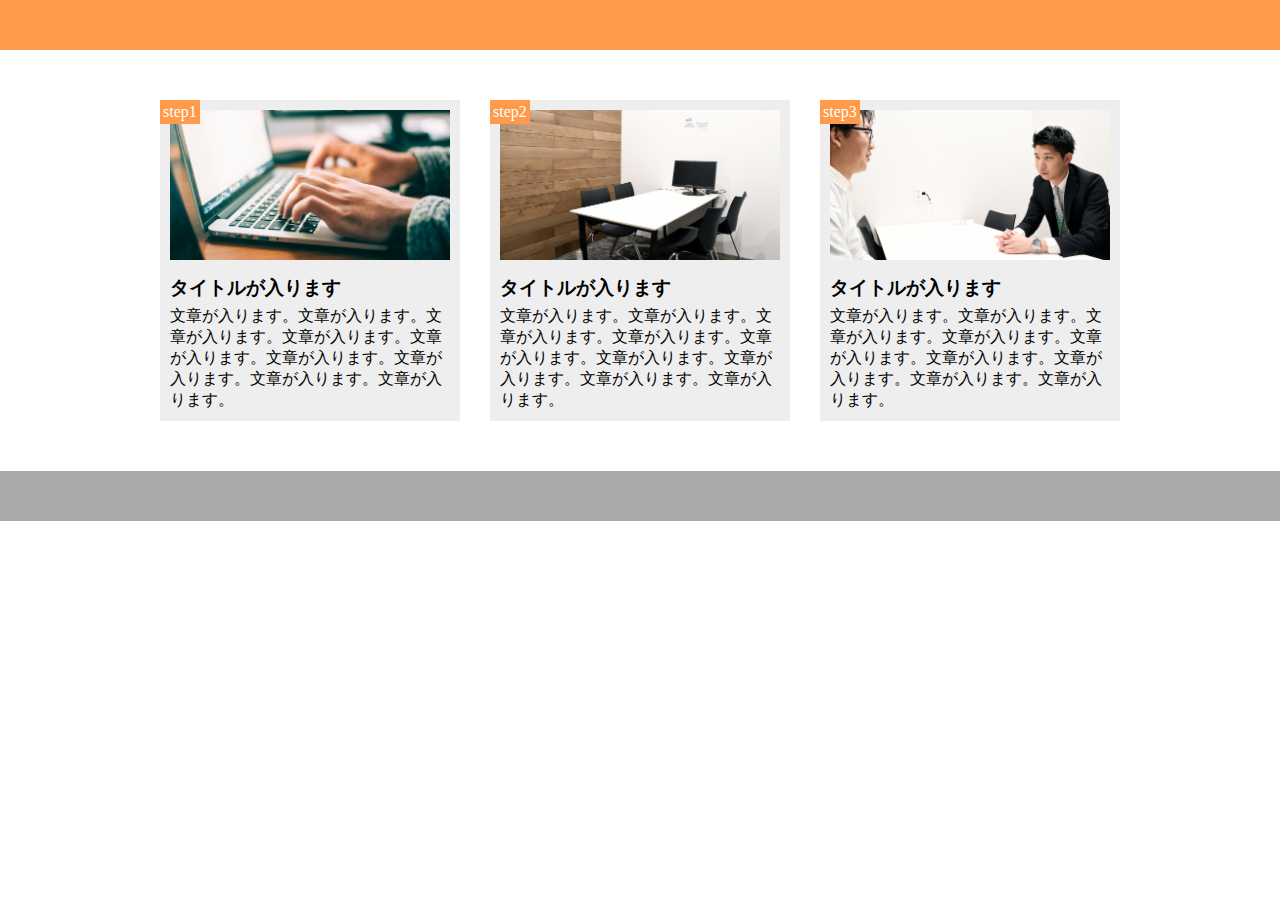
<file: lesson10/lesson10.html>
<!DOCTYPE html>
<html lang="ja">
  <head>
    <meta charset="UTF-8" />
    <meta name="viewport" content="width=device-width,initial-scale=1.0">
    <link rel="stylesheet" href="stylesheet10.css" />
    <title>lesson10</title>
  </head>


  <body>
    <header></header>

    <main>
      <div class="lessons">
        <div class="lesson">
          <span>
            <p class="step">step1</p>
          </span>
          <div class="box1"></div>
          <section class="lesson-text">
            <h3 class="">タイトルが入ります</h3>
            <p>文章が入ります。文章が入ります。文章が入ります。文章が入ります。文章が入ります。文章が入ります。文章が入ります。文章が入ります。文章が入ります。</p>
          </section>
        </div>

        <div class="lesson">
          <span>
            <p class="step">step2</p>
          </span>
          <div class="box2"></div>
          <section class="lesson-text">
            <h3>タイトルが入ります</h3>
            <p>文章が入ります。文章が入ります。文章が入ります。文章が入ります。文章が入ります。文章が入ります。文章が入ります。文章が入ります。文章が入ります。</p>
          </section>
        </div>

        <div class="lesson">
          <span>
            <p class="step">step3</p>
          </span>
          <div class="box3"></div>
          <section class="lesson-text">
            <h3>タイトルが入ります</h3>
            <p>文章が入ります。文章が入ります。文章が入ります。文章が入ります。文章が入ります。文章が入ります。文章が入ります。文章が入ります。文章が入ります。</p>
          </section>
        </div>

      </div>
    </main>

    <footer></footer>
  </body>
</html>
</file>
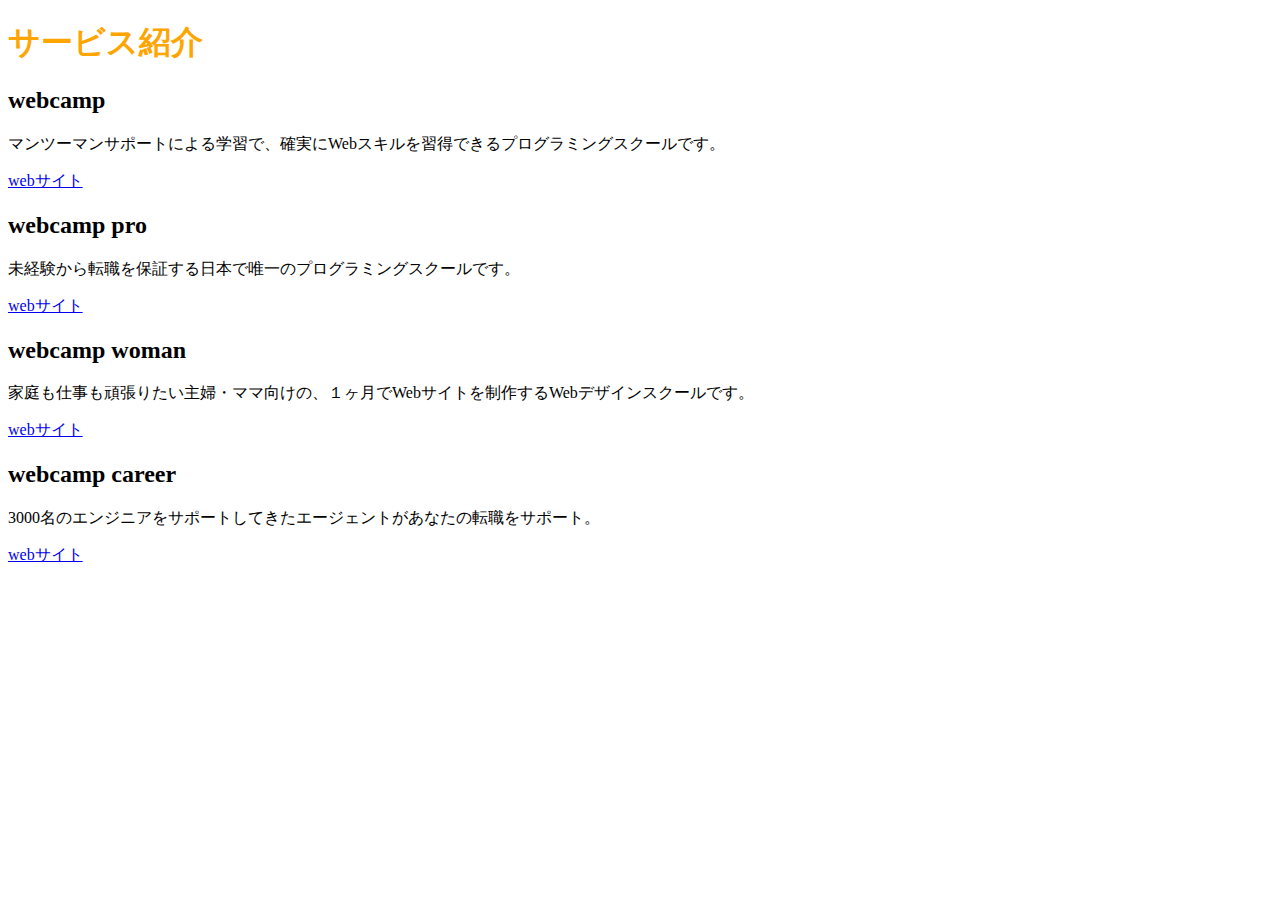
<file: lesson2/lesson2.html>
<!DOCTYPE html>
<html lang="ja">
  <head>
    <meta charset="UTF-8">
    <title>lesson2</title>
    <link rel="stylesheet" href="stylesheet2.css">
  </head>


  <body>
    <h1>サービス紹介</h1>
    <h2>webcamp</h2>
    <p>マンツーマンサポートによる学習で、確実にWebスキルを習得できるプログラミングスクールです。</p>
    <a href="https://web-camp.io/">webサイト</a>
    <h2>webcamp pro</h2>
    <p>未経験から転職を保証する日本で唯一のプログラミングスクールです。</p>
    <a href="https://web-camp.io/commit/">webサイト</a>
    <h2>webcamp woman</h2>
    <p>家庭も仕事も頑張りたい主婦・ママ向けの、１ヶ月でWebサイトを制作するWebデザインスクールです。</p>
    <a href="https://web-camp.io/pro/">webサイト</a>
    <h2>webcamp career</h2>
    <p>3000名のエンジニアをサポートしてきたエージェントがあなたの転職をサポート。</p>
    <a href="https://web-camp.io/skills/">webサイト</a>

  </body>

</html>
</file>
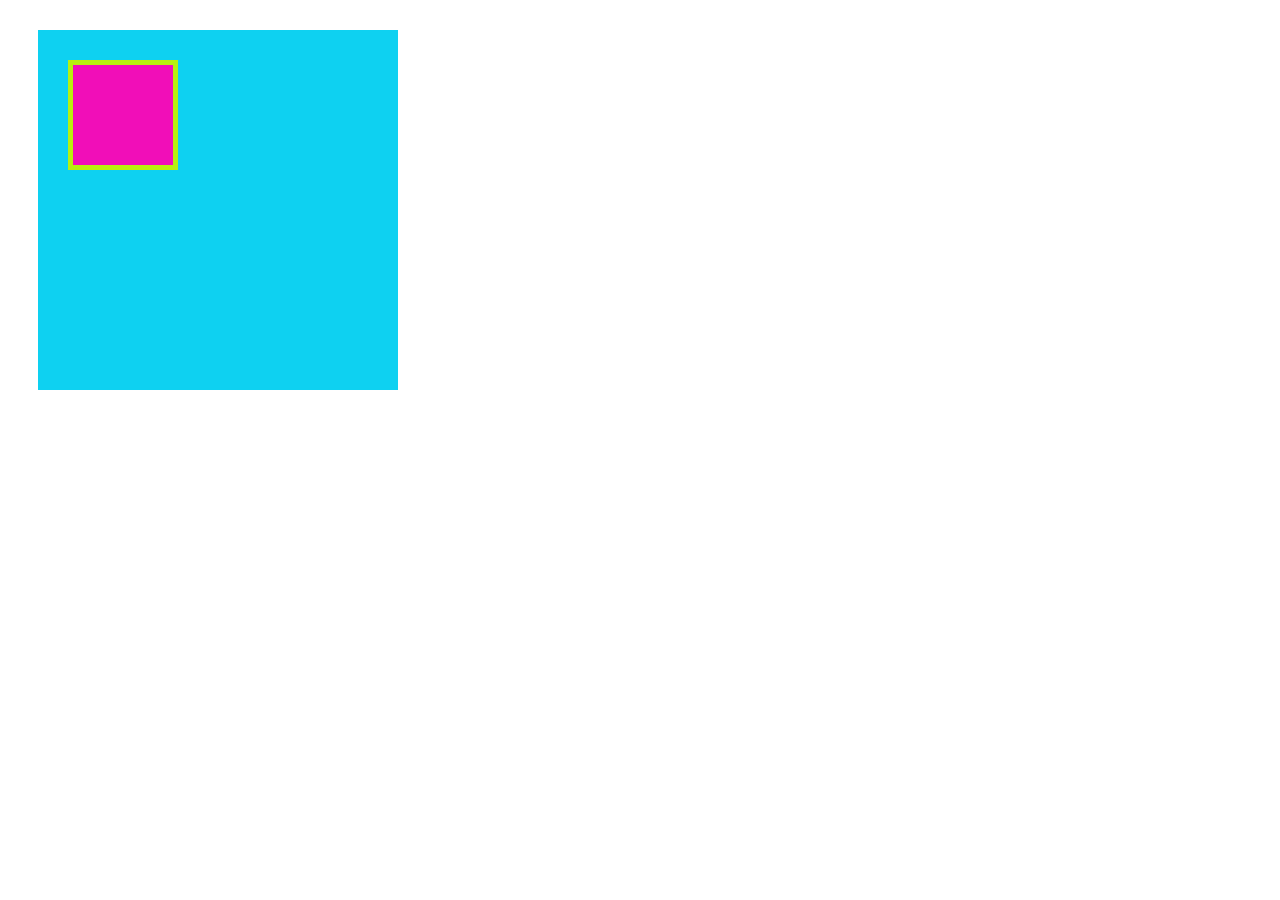
<file: lesson3/lesson3.html>
<!DOCTYPE html>
<html lang="ja">
  <head>
    <meta charset="UTF-8">
    <title>lesson3</title>
    <!-- CSSファイルの読み込み -->
    <link rel="stylesheet" href="stylesheet3.css">
  </head>

  <body>
    <!-- box1用のdiv -->
    <div class="box1">
      <div class="box2"></div>
    </div>
  </body>

</html>
</file>
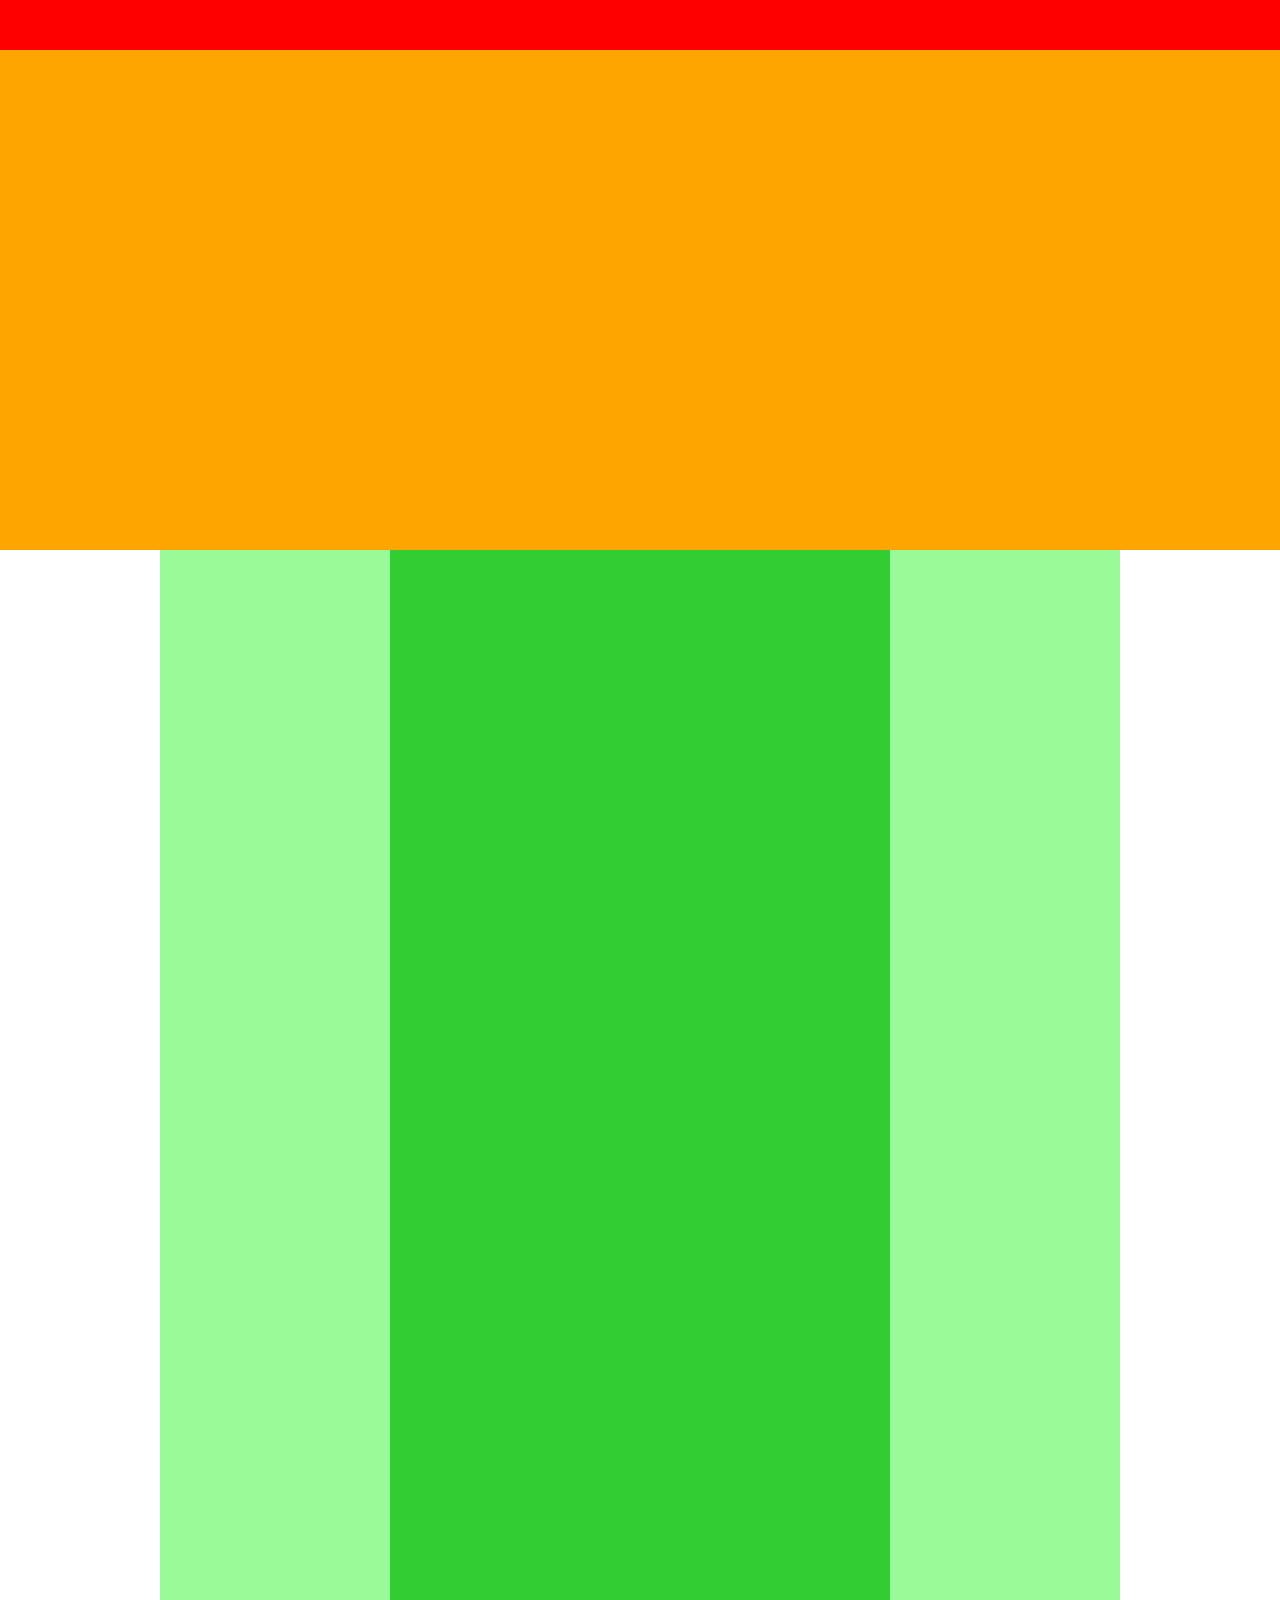
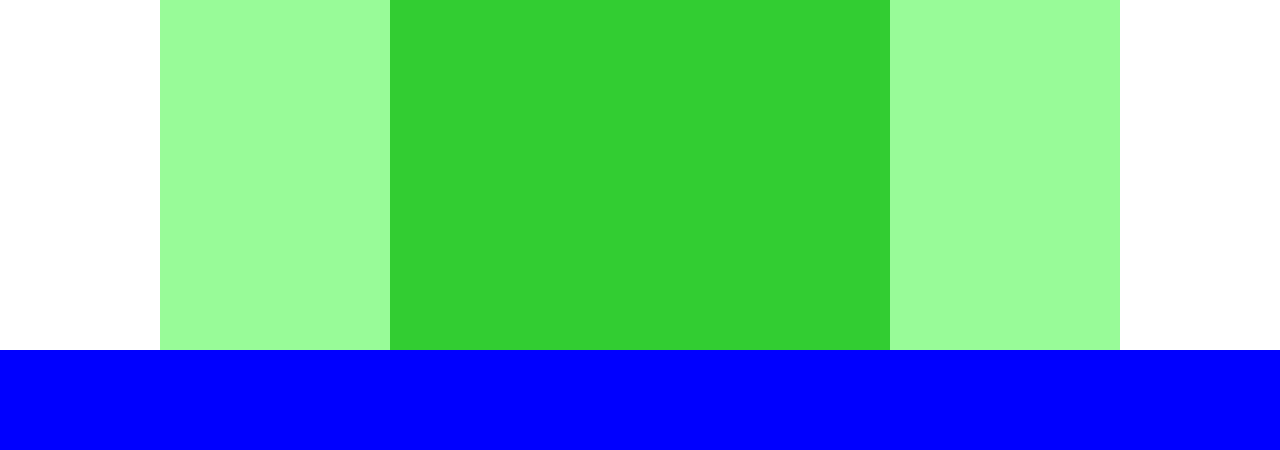
<file: lesson4/lesson4.html>
<!DOCTYPE html>
<html lang="ja">
  <head>
    <meta charset="UTF-8">
    <title>lesson4</title>
    <link rel="stylesheet" href="stylesheet4.css">
  </head>

  <body>
    <div class="header"></div>

    <div class="main-visual"></div>

    <div class="main">
      <div class="sidebar-left"></div>
      <div class="main-content"></div>     
      <div class="sidebar-right"></div>
    </div>

    <div class="footer"></div>
  </body>
</html>
</file>
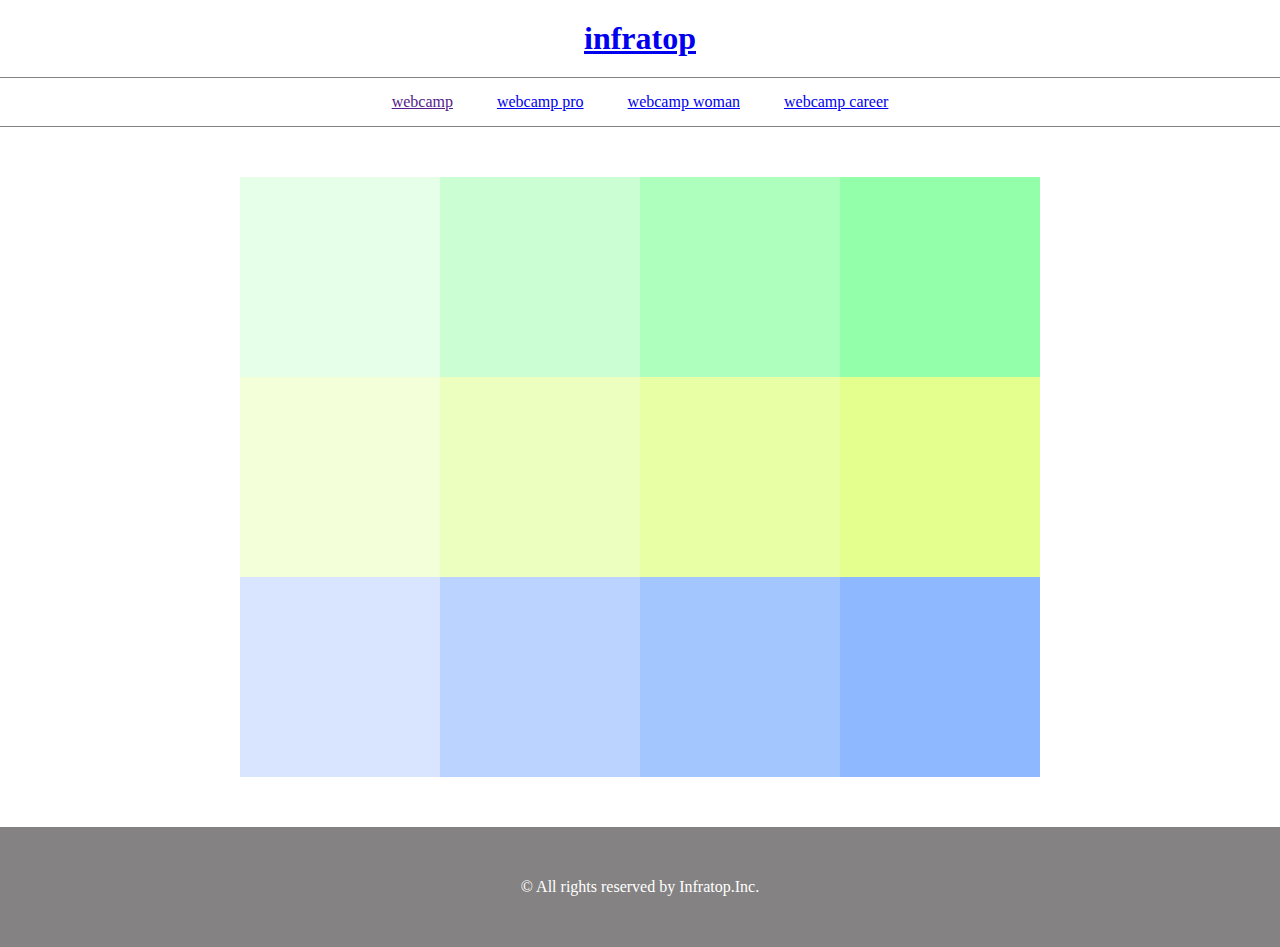
<file: lesson5/lesson5.html>
<!DOCTYPE html>
<html lang="ja">
  <head>
    <meta charset="UTF-8">
    <title>lesson5</title>
    <link rel="stylesheet" href="stylesheet5.css">
  </head>

  <body>
    <header>
      <h1 class="heading">
        <a href="https://web-camp.io/">infratop</a>
      </h1>
    </header>

    <nav class="nav">
      <ul class="nav-list">
        <li class="nav-list-item">
          <a href="">webcamp</a>
        </li>
        <li class="nav-list-item">
          <a href="https://web-camp.io/commit/">webcamp pro</a>
        </li>
        <li class="nav-list-item">
          <a href="https://web-camp.io/pro/">webcamp woman</a>
        </li>
        <li class="nav-list-item">
          <a href="https://web-camp.io/skills/">webcamp career</a>
        </li>
      </ul>
    </nav>

    <main>
      <div class="boxes">
        <div class="box1"></div>
        <div class="box2"></div>
        <div class="box3"></div>
        <div class="box4"></div>
        <div class="box5"></div>
        <div class="box6"></div>
        <div class="box7"></div>
        <div class="box8"></div>
        <div class="box9"></div>
        <div class="box10"></div>
        <div class="box11"></div>
        <div class="box12"></div>
      </div>
    </main>

    <footer>
      <p class="footer-text">© All rights reserved by Infratop.Inc.</p>
    </footer>
  </body>
</html>
</file>
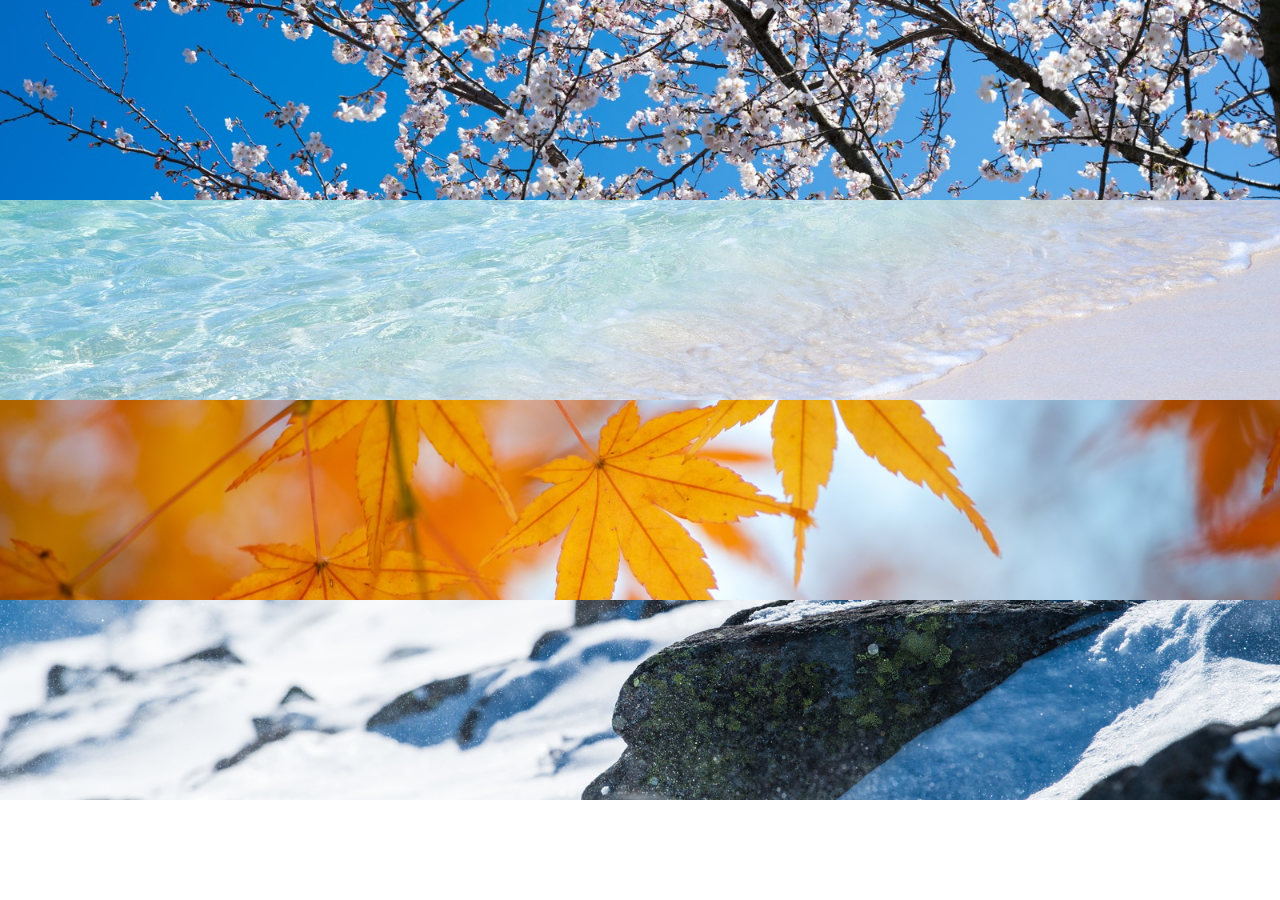
<file: lesson6/lesson6.html>
<!DOCTYPE html>
<html lang="ja">
  <head>
    <meta charset="UTF-8">
    <title>lesson6</title>
    <link rel="stylesheet" href="stylesheet6.css">
  </head>

  <body>
    <main>
      <div class="box1"></div>
      <div class="box2"></div>
      <div class="box3"></div>
      <div class="box4"></div>
    </main>
  </body>
</html>
</file>
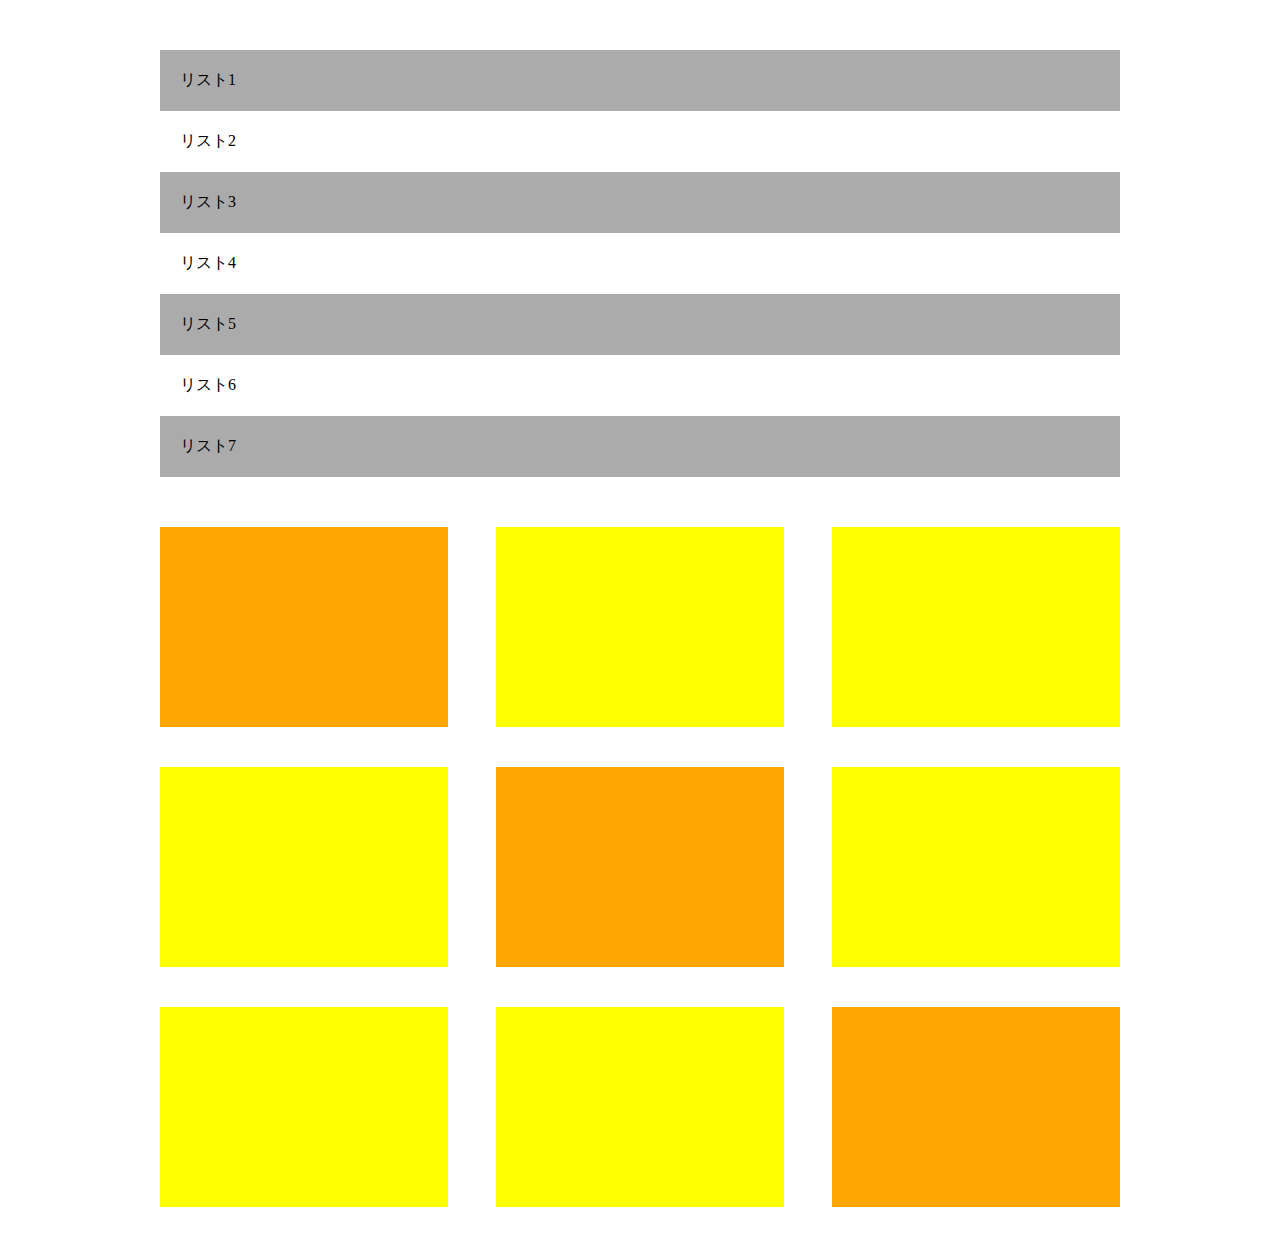
<file: lesson8/lesson8.html>
<!DOCTYPE html>
<html lang="ja">
  <head>
    <meta charset="UTF-8">
    <title>lesson8</title>
    <link rel="stylesheet" href="stylesheet8.css">
  </head>

  <body>

    <div class="main-visual">
      <div class="list">
        <p class="list-text">リスト1</p>
      </div>
      <div class="list">
        <p class="list-text">リスト2</p>
      </div>
      <div class="list">
        <p class="list-text">リスト3</p>
      </div>
      <div class="list">
        <p class="list-text">リスト4</p>
      </div>
      <div class="list">
        <p class="list-text">リスト5</p>
      </div>
      <div class="list">
        <p class="list-text">リスト6</p>
      </div>
      <div class="list">
        <p class="list-text">リスト7</p>
      </div>
    </div>

    <main>
      <div class="boxes">
        <div class="box"></div>
        <div class="box"></div>
        <div class="box"></div>
        <div class="box"></div>
        <div class="box"></div>
        <div class="box"></div>
        <div class="box"></div>
        <div class="box"></div>
        <div class="box"></div>
      </div>
    </main>
  </body>
</html>
</file>
<file: lesson10/stylesheet10.css>
* {
  margin: 0;
  padding: 0;
  box-sizing: border-box;
}

header {
  width: 100%;
  height: 50px;
  background-color: #ff9a4b;
}

.lessons {
  width: 960px;
  margin: 50px auto;
  display: flex;
  justify-content: center;
}

.lesson {
  width: 300px;
  background-color: #eee;
  position: relative;
  padding: 10px;
  margin-right: 30px;
}

.lesson:last-child {
  margin-right: 0;
}

span {
  position: absolute;
  top: 0;
  left: 0;
  background-color: #ff9a4b;
  color: #fff;
  padding: 3px;
}

.box1 {
  height: 150px;
  background-image: url(img/flow01.png);
  background-size: cover;
  background-position: bottom;
}

.box2 {
  height: 150px;
  background-image: url(img/flow02.png);
  background-size: cover;
  background-position: bottom;
}
.box3 {
  height: 150px;
  background-image: url(img/flow03.png);
  background-size: cover;
  background-position: bottom;
}

.lesson-text h3 {
  margin: 15px 0 5px;
}

footer {
  width: 100%;
  height: 50px;
  background-color: #aaa;
}

@media screen and (max-width: 425px) {
  .lessons {
    width: 100%;
    display: flex;
    flex-direction: column;
  }

  .lesson {
    width: 90%;
    margin: 0 auto 20px;
  }

  .lesson:last-child {
    margin: 0 auto;
  }
}
</file>
<file: lesson2/stylesheet2.css>
h1 {
  color: orange;
}
</file>
<file: lesson3/stylesheet3.css>
.box1 {
  width: 300px;
  height: 300px;
  background-color: #0ed1f1;
  margin: 30px;
  padding: 30px;
}

.box2 {
  width: 100px;
  height: 100px;
  background-color: #f10eb8;
  /* 指定方法（box2の周囲すべてに枠線を設定する場合） */
  border: 5px solid #b7f10e;
}
</file>
<file: lesson4/stylesheet4.css>
* {
  margin: 0;
  padding: 0;
  box-sizing: border-box;
}

.header {
  width: 100%;
  height: 50px;
  background-color: red;
}

.main-visual {
  width: 100%;
  height: 500px;
  background-color: orange;
}

.main {
  width: 960px;
  margin: 0 auto;
  display: flex;
  justify-content: center;
}

.main-content {
  width: 500px;
  height: 1400px;
  background-color: limegreen;
}

.sidebar-left {
  width: 230px;
  height: 1400px;
  background-color: palegreen;
}

.sidebar-right {
  width: 230px;
  height: 1400px;
  background-color: palegreen;
}

.footer {
  width: 100%;
  height: 100px;
  background-color: blue;
}
</file>
<file: lesson5/stylesheet5.css>
* {
  margin: 0;
  padding: 0;
  box-sizing: border-box;
}

header {
  width: 100%;
  padding: 20px 0;
  text-align: center;
}

.nav-list {
  text-align: center;
  border-top: 1px solid #848282;
  border-bottom: 1px solid #848282;
  padding: 15px 0;
  margin: 0 auto;
}

.nav-list-item {
  margin: 0 20px;
  display: inline-block;
  list-style: none;
}

main {
  width: 800px;
  margin: 50px auto;
}

.boxes {
  display: flex;
  flex-wrap: wrap;
}

.box1 {
  width: 200px;
  height: 200px;
  background-color: #e6ffe9;
}

.box2 {
  width: 200px;
  height: 200px;
  background-color: #cbffd3;
}

.box3 {
  width: 200px;
  height: 200px;
  background-color: #aeffbd;
}

.box4 {
  width: 200px;
  height: 200px;
  background-color: #93ffab;
}

.box5 {
  width: 200px;
  height: 200px;
  background-color: #f3ffd8;
}

.box6 {
  width: 200px;
  height: 200px;
  background-color: #edffbe;
}

.box7 {
  width: 200px;
  height: 200px;
  background-color: #e9ffa5;
}

.box8 {
  width: 200px;
  height: 200px;
  background-color: #e4ff8d;
}

.box9 {
  width: 200px;
  height: 200px;
  background-color: #d9e5ff;
}

.box10 {
  width: 200px;
  height: 200px;
  background-color: #bad3ff;
}

.box11 {
  width: 200px;
  height: 200px;
  background-color: #a4c6ff;
}

.box12 {
  width: 200px;
  height: 200px;
  background-color: #8eb8ff;
}

footer {
  width: 100%;
  height: 120px;
  background-color: #848282;
  text-align: center;
  line-height: 120px;
}

.footer-text {
  color: #fff;
}
</file>
<file: lesson6/stylesheet6.css>
* {
  margin: 0;
  padding: 0;
  box-sizing: border-box;
}

.box1 {
  width: 100%;
  height: 200px;
  background-image: url(img/box1.jpg);
  background-size: cover;
  background-position: center;
}

.box2 {
  width: 100%;
  height: 200px;
  background-image: url(img/box2.jpg);
  background-size: cover;
  background-position: center;
}

.box3 {
  width: 100%;
  height: 200px;
  background-image: url(img/box3.jpg);
  background-size: cover;
  background-position: center;
}

.box4 {
  width: 100%;
  height: 200px;
  background-image: url(img/box4.jpg);
  background-size: cover;
  background-position: center;
}
</file>
<file: lesson8/stylesheet8.css>
* {
  margin: 0;
  padding: 0;
  box-sizing: border-box;
}

.main-visual {
  width: 960px;
  margin: 50px auto;
}

.list:nth-child(odd) {
  background-color: #acabac;
}

.list-text {
  padding: 20px;
}

.boxes {
  width: 960px;
  display: flex;
  flex-wrap: wrap;
  margin: 0 auto;
}

.box {
  width: 30%;
  height: 200px;
  background-color: yellow;
}

.box:first-child {
  background-color: orange;
}

.box:nth-child(2) {
  margin: 0 5% 40px;
}

.box:nth-child(5) {
  margin: 0 5% 40px;
  background-color: orange;
}

.box:nth-child(8) {
  margin: 0 5% 50px;
}

.box:last-child {
  background-color: orange;
}
</file>
